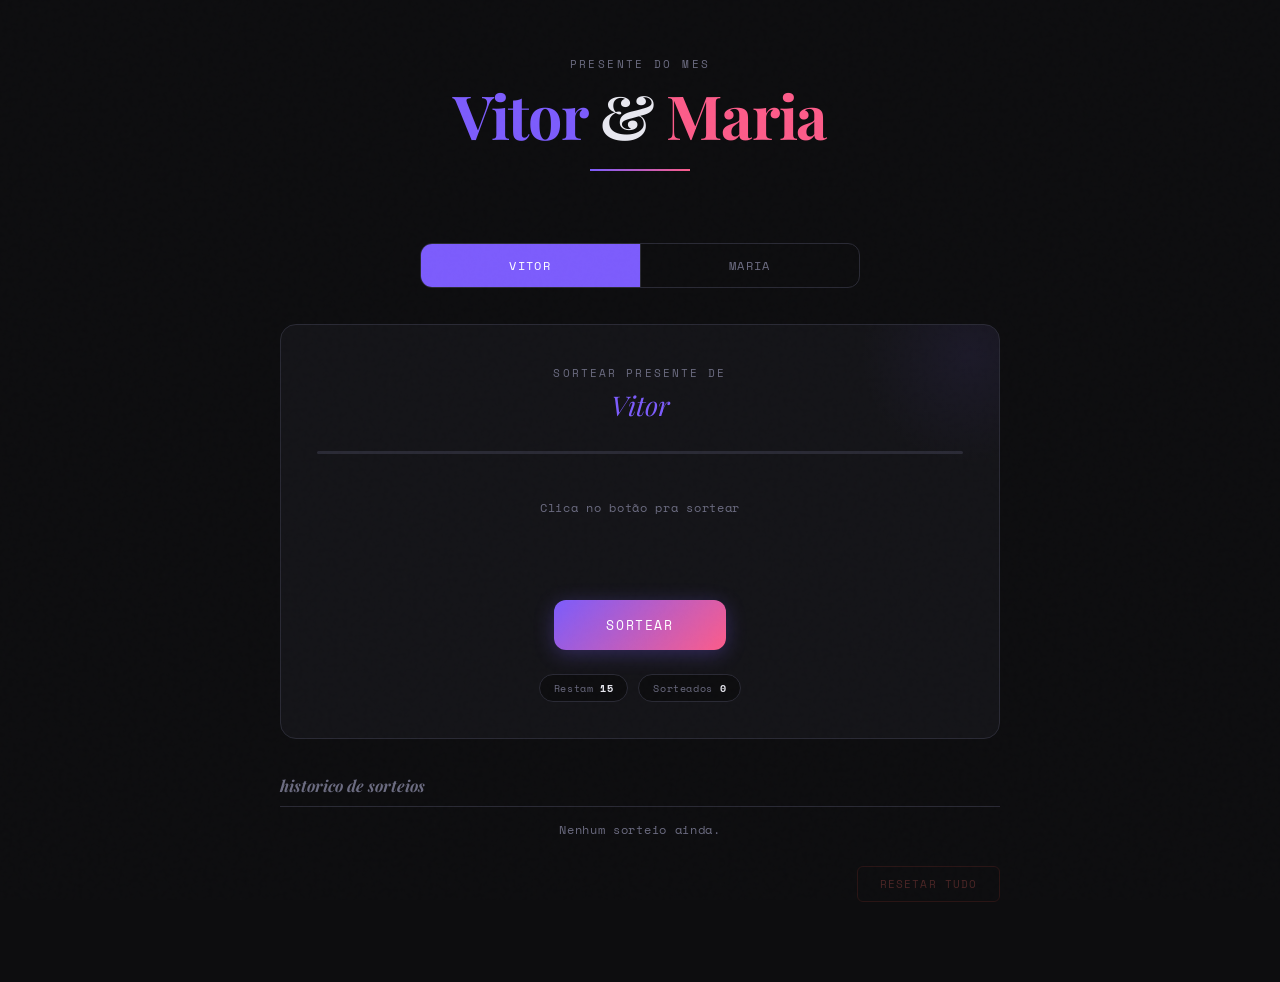
<file: sorteio_bundle.html>
<!DOCTYPE html>
<html lang="pt-BR">
<head>
  <meta charset="UTF-8">
  <meta name="viewport" content="width=device-width, initial-scale=1.0">
  <title>Sorteio do Casal</title>
  <link rel="preconnect" href="https://fonts.googleapis.com">
  <link rel="stylesheet" href="https://fonts.googleapis.com/css2?family=Playfair+Display:ital,wght@0,700;1,400&family=Space+Mono:wght@400;700&display=swap">
  <style>
/* ─── Reset & vars ───────────────────────────────────────────────────────────── */
:root {
  --bg:       #0d0d0f;
  --surface:  #141418;
  --surface2: #1a1a20;
  --border:   #2a2a35;
  --border2:  #3a3a48;
  --accent-v: #7c5cfc;
  --accent-m: #fc5c8a;
  --text:     #e8e8f0;
  --muted:    #6b6b80;
  --gold:     #f5c842;
  --radius:   12px;
}

*, *::before, *::after { margin: 0; padding: 0; box-sizing: border-box; }

body {
  background: var(--bg);
  color: var(--text);
  font-family: 'Space Mono', monospace;
  min-height: 100vh;
  overflow-x: hidden;
}

/* grain */
body::before {
  content: '';
  position: fixed;
  inset: 0;
  background-image: url("data:image/svg+xml,%3Csvg viewBox='0 0 200 200' xmlns='http://www.w3.org/2000/svg'%3E%3Cfilter id='n'%3E%3CfeTurbulence type='fractalNoise' baseFrequency='0.9' numOctaves='4' stitchTiles='stitch'/%3E%3C/filter%3E%3Crect width='100%25' height='100%25' filter='url(%23n)' opacity='0.04'/%3E%3C/svg%3E");
  pointer-events: none;
  z-index: 999;
  opacity: 0.4;
}

/* ─── Header ─────────────────────────────────────────────────────────────────── */
.header {
  text-align: center;
  padding: 56px 20px 36px;
}

.header::after {
  content: '';
  display: block;
  width: 100px;
  height: 2px;
  background: linear-gradient(90deg, var(--accent-v), var(--accent-m));
  margin: 20px auto 0;
}

.subtitle {
  font-size: 0.68rem;
  color: var(--muted);
  letter-spacing: 0.22em;
  text-transform: uppercase;
  margin-bottom: 10px;
}

.title {
  font-family: 'Playfair Display', serif;
  font-size: clamp(2.2rem, 6vw, 3.8rem);
  font-weight: 700;
  letter-spacing: -0.02em;
  line-height: 1.1;
}

.title .v { color: var(--accent-v); }
.title .m { color: var(--accent-m); }

/* ─── Tabs ───────────────────────────────────────────────────────────────────── */
.tabs {
  display: flex;
  justify-content: center;
  max-width: 440px;
  margin: 36px auto 0;
  border: 1px solid var(--border);
  border-radius: var(--radius);
  overflow: hidden;
}

.tab-btn {
  flex: 1;
  padding: 13px 20px;
  background: transparent;
  border: none;
  border-right: 1px solid var(--border);
  color: var(--muted);
  font-family: 'Space Mono', monospace;
  font-size: 0.72rem;
  letter-spacing: 0.12em;
  text-transform: uppercase;
  cursor: pointer;
  transition: background 0.18s, color 0.18s;
}

.tab-btn:last-child { border-right: none; }

.tab-btn.active-v { background: var(--accent-v); color: #fff; }
.tab-btn.active-m { background: var(--accent-m); color: #fff; }

.tab-btn:hover:not(.active-v):not(.active-m) {
  background: var(--surface2);
  color: var(--text);
}

/* ─── Container ──────────────────────────────────────────────────────────────── */
.container {
  max-width: 760px;
  margin: 0 auto;
  padding: 36px 20px 80px;
}

/* ─── Raffle zone ────────────────────────────────────────────────────────────── */
.raffle-zone {
  background: var(--surface);
  border: 1px solid var(--border);
  border-radius: 16px;
  padding: 40px 36px 36px;
  text-align: center;
  margin-bottom: 36px;
  position: relative;
  overflow: hidden;
}

/* glow de fundo */
.raffle-zone::before {
  content: '';
  position: absolute;
  top: -80px; right: -80px;
  width: 220px; height: 220px;
  border-radius: 50%;
  background: radial-gradient(circle, rgba(124,92,252,0.07), transparent 70%);
  pointer-events: none;
}

.person-label {
  font-size: 0.66rem;
  letter-spacing: 0.2em;
  text-transform: uppercase;
  color: var(--muted);
  margin-bottom: 6px;
}

.person-name {
  font-family: 'Playfair Display', serif;
  font-size: 1.7rem;
  font-style: italic;
  margin-bottom: 28px;
}

.person-name.vitor { color: var(--accent-v); }
.person-name.maria { color: var(--accent-m); }

/* barra de progresso */
.progress-track {
  width: 100%;
  height: 3px;
  background: var(--border);
  border-radius: 99px;
  margin-bottom: 28px;
  overflow: hidden;
}

.progress-bar {
  height: 100%;
  background: linear-gradient(90deg, var(--accent-v), var(--accent-m));
  border-radius: 99px;
  width: 0%;
  transition: width 0.5s ease;
}

/* result box */
.result-box {
  min-height: 90px;
  display: flex;
  flex-direction: column;
  align-items: center;
  justify-content: center;
  margin-bottom: 28px;
  gap: 10px;
}

.empty-state {
  color: var(--muted);
  font-size: 0.73rem;
  letter-spacing: 0.06em;
  text-align: center;
}

.result-item-name {
  font-family: 'Playfair Display', serif;
  font-size: 1.35rem;
  font-weight: 700;
  line-height: 1.3;
  opacity: 0;
  transform: translateY(12px);
  transition: opacity 0.35s ease, transform 0.35s cubic-bezier(0.34, 1.56, 0.64, 1);
}

.result-item-name.show {
  opacity: 1;
  transform: translateY(0);
}

.result-link {
  font-size: 0.68rem;
  color: var(--muted);
  text-decoration: none;
  letter-spacing: 0.08em;
  border-bottom: 1px solid var(--border);
  padding-bottom: 2px;
  opacity: 0;
  transition: opacity 0.35s 0.12s ease, color 0.2s, border-color 0.2s;
}

.result-link.show { opacity: 1; }
.result-link:hover { color: var(--text); border-color: var(--text); }

/* botão sortear */
.btn-raffle {
  background: linear-gradient(135deg, var(--accent-v), var(--accent-m));
  color: #fff;
  border: none;
  padding: 15px 52px;
  border-radius: var(--radius);
  font-family: 'Space Mono', monospace;
  font-size: 0.82rem;
  letter-spacing: 0.12em;
  text-transform: uppercase;
  cursor: pointer;
  transition: transform 0.15s, box-shadow 0.15s, opacity 0.15s;
  box-shadow: 0 4px 20px rgba(124,92,252,0.3);
}

.btn-raffle:hover:not(:disabled) {
  transform: translateY(-2px);
  box-shadow: 0 8px 28px rgba(124,92,252,0.45);
}

.btn-raffle:active:not(:disabled) { transform: translateY(0); }

.btn-raffle:disabled {
  opacity: 0.35;
  cursor: not-allowed;
}

.btn-raffle.maria-mode {
  background: linear-gradient(135deg, var(--accent-m), #c0392b);
  box-shadow: 0 4px 20px rgba(252,92,138,0.3);
}

.btn-raffle.maria-mode:hover:not(:disabled) {
  box-shadow: 0 8px 28px rgba(252,92,138,0.45);
}

/* stats */
.stats-row {
  display: flex;
  gap: 10px;
  justify-content: center;
  margin-top: 24px;
  flex-wrap: wrap;
}

.stat-pill {
  background: var(--bg);
  border: 1px solid var(--border);
  border-radius: 100px;
  padding: 5px 14px;
  font-size: 0.65rem;
  color: var(--muted);
  letter-spacing: 0.06em;
}

.stat-pill strong { color: var(--text); }

/* ─── Histórico ──────────────────────────────────────────────────────────────── */
.section-title {
  font-family: 'Playfair Display', serif;
  font-size: 1rem;
  font-style: italic;
  color: var(--muted);
  margin-bottom: 14px;
  padding-bottom: 10px;
  border-bottom: 1px solid var(--border);
}

.history-list {
  display: flex;
  flex-direction: column;
  gap: 7px;
}

.history-item {
  display: flex;
  align-items: center;
  gap: 13px;
  padding: 13px 16px;
  background: var(--surface);
  border: 1px solid var(--border);
  border-radius: 10px;
  animation: slideIn 0.3s ease both;
}

@keyframes slideIn {
  from { opacity: 0; transform: translateX(-6px); }
  to   { opacity: 1; transform: translateX(0); }
}

.history-dot {
  width: 7px; height: 7px;
  border-radius: 50%;
  flex-shrink: 0;
}
.history-dot.v { background: var(--accent-v); }
.history-dot.m { background: var(--accent-m); }

.history-info { flex: 1; min-width: 0; }

.history-person {
  font-size: 0.62rem;
  text-transform: uppercase;
  letter-spacing: 0.15em;
  color: var(--muted);
  margin-bottom: 2px;
}

.history-name {
  font-size: 0.82rem;
  color: var(--text);
  white-space: nowrap;
  overflow: hidden;
  text-overflow: ellipsis;
}

.history-meta {
  display: flex;
  flex-direction: column;
  align-items: flex-end;
  gap: 5px;
  flex-shrink: 0;
}

.history-month {
  font-size: 0.62rem;
  color: var(--muted);
  letter-spacing: 0.04em;
}

.history-link-icon {
  color: var(--muted);
  text-decoration: none;
  font-size: 0.65rem;
  border: 1px solid var(--border);
  padding: 3px 9px;
  border-radius: 4px;
  transition: color 0.2s, border-color 0.2s;
  white-space: nowrap;
}

.history-link-icon:hover {
  color: var(--text);
  border-color: var(--border2);
}

/* ─── Reset btn ──────────────────────────────────────────────────────────────── */
.btn-reset {
  background: transparent;
  border: 1px solid #2a1515;
  color: #4a2525;
  padding: 9px 22px;
  border-radius: 6px;
  font-family: 'Space Mono', monospace;
  font-size: 0.67rem;
  letter-spacing: 0.1em;
  text-transform: uppercase;
  cursor: pointer;
  transition: border-color 0.2s, color 0.2s;
  margin-top: 28px;
  display: block;
  margin-left: auto;
}

.btn-reset:hover {
  border-color: #c0392b;
  color: #c0392b;
}

/* ─── Confetti ───────────────────────────────────────────────────────────────── */
.confetti-container {
  position: fixed;
  inset: 0;
  pointer-events: none;
  z-index: 1000;
}

.confetti-piece {
  position: absolute;
  top: -12px;
  animation: confettiFall linear forwards;
}

@keyframes confettiFall {
  to { transform: translateY(110vh) rotate(720deg); opacity: 0; }
}

/* ─── Responsivo ─────────────────────────────────────────────────────────────── */
@media (max-width: 480px) {
  .raffle-zone { padding: 28px 20px 24px; }
  .title { font-size: 2rem; }
  .result-item-name { font-size: 1.1rem; }
}

</style>
</head>
<body>

  <div class="confetti-container" id="confetti" aria-hidden="true"></div>

  <!-- Header -->
  <header class="header">
    <p class="subtitle">presente do mes</p>
    <h1 class="title">
      <span class="v">Vitor</span> &amp; <span class="m">Maria</span>
    </h1>
  </header>

  <!-- Tabs -->
  <nav class="tabs" role="tablist">
    <button class="tab-btn active-v" data-mode="vitor" role="tab" aria-selected="true">Vitor</button>
    <button class="tab-btn"          data-mode="maria" role="tab" aria-selected="false">Maria</button>
  </nav>

  <!-- Main -->
  <main class="container">

    <!-- Zona de sorteio -->
    <section class="raffle-zone" aria-live="polite">
      <p class="person-label">sortear presente de</p>
      <p class="person-name vitor" id="person-display">Vitor</p>

      <div class="progress-track">
        <div class="progress-bar" id="progress-bar"></div>
      </div>

      <div class="result-box" id="result-box">
        <p class="empty-state" id="placeholder">Clica no botão pra sortear</p>
        <p class="result-item-name" id="result-name"></p>
        <a class="result-link" id="result-link" href="#" target="_blank" rel="noopener">ver produto</a>
      </div>

      <button class="btn-raffle" id="btn-sortear">Sortear</button>

      <div class="stats-row">
        <div class="stat-pill">Restam <strong id="remaining-count">—</strong></div>
        <div class="stat-pill">Sorteados <strong id="drawn-count">0</strong></div>
      </div>
    </section>

    <!-- Histórico -->
    <section>
      <h2 class="section-title">historico de sorteios</h2>
      <div class="history-list" id="history-list">
        <div class="empty-state">Nenhum sorteio ainda.</div>
      </div>
    </section>

    <button class="btn-reset" id="btn-reset">resetar tudo</button>

  </main>

  <!-- Scripts: dados → estado → ui → app -->
  
  
  
  

<script>
const ITEMS = {
  vitor: [
    { id: "v01", name: "Teclado e mouse sem fio branco",              url: "https://br.shp.ee/4T7C81wZ" },
    { id: "v02", name: "Camisa Polo com Ziper",                       url: "https://api-shein.shein.com/h5/sharejump/appjump?link=lAbLGhGC0b3_8&localcountry=BR" },
    { id: "v03", name: "Camiseta Basica Essencial Manga Curta",       url: "https://api-shein.shein.com/h5/sharejump/appjump?link=lAbYPPIwn9r_8&localcountry=BR" },
    { id: "v04", name: "Camisa Polo Malha Canelada Listrada",         url: "https://api-shein.shein.com/h5/sharejump/appjump?link=lAbVsbKdlN6_8&localcountry=BR" },
    { id: "v05", name: "Camiseta Malha Waffle Ajuste Muscular",       url: "https://api-shein.shein.com/h5/sharejump/appjump?link=lAbV0RrnfvN_8&localcountry=BR" },
    { id: "v06", name: "Sueter Gola Careca Casual de Inverno",        url: "https://api-shein.shein.com/h5/sharejump/appjump?link=lAbRJwUhwjP_8&localcountry=BR" },
    { id: "v07", name: "Sueter Manga Curta Gola Alta Classico",       url: "https://api-shein.shein.com/h5/sharejump/appjump?link=lAbqPptVK8P_8&localcountry=BR" },
    { id: "v08", name: "Sueter Gola Careca Tricotado Manga Longa",    url: "https://api-shein.shein.com/h5/sharejump/appjump?link=lAbqouR3HGB_8&localcountry=BR" },
    { id: "v09", name: "Calca de Moletom Perna Larga",                url: "https://api-shein.shein.com/h5/sharejump/appjump?link=lAbI0AQAOkI_8&localcountry=BR" },
    { id: "v10", name: "Meias Esportivas Confortaveis Unissex",       url: "https://api-shein.shein.com/h5/sharejump/appjump?link=lAn7SDzr0zc_8&localcountry=BR" },
    { id: "v11", name: "Regata Masculina Premium Americana Canelada", url: "https://api-shein.shein.com/h5/sharejump/appjump?link=lAnuPL9mxE3_8&localcountry=BR" },
    { id: "v12", name: "Regata Masculina Casual Basica Algodao",      url: "https://api-shein.shein.com/h5/sharejump/appjump?link=lAnuzGnqBmV_8&localcountry=BR" },
    { id: "v13", name: "Sueter Grunge Punk Jacquard Desgastado",      url: "https://api-shein.shein.com/h5/sharejump/appjump?link=lAn8jJEPXWF_8&localcountry=BR" },
    { id: "v14", name: "Colete Cropped Solto Estampa Gotica",         url: "https://api-shein.shein.com/h5/sharejump/appjump?link=lAncvCFZjZ1_8&localcountry=BR" },
    { id: "v15", name: "Sueter Oversized Malha Canelada Manga Curta", url: "https://api-shein.shein.com/h5/sharejump/appjump?link=lAneInwHoBT_8&localcountry=BR" },
  ],
  maria: [
    { id: "m01", name: "Acido Creamy (rosa)",                         url: "https://vt.tiktok.com/ZS98qkxedxFyw-D788t/" },
    { id: "m02", name: "Conjunto de academia",                        url: "https://vt.tiktok.com/ZS98qBNX3onVt-M5mUs/" },
    { id: "m03", name: "Blusa assimetrica com babado gola alta",      url: "https://vt.tiktok.com/ZS98qB6LfAcks-NJU5x/" },
    { id: "m04", name: "Sabonete liquido facial Creamy",              url: "https://vt.tiktok.com/ZS98qk4M51YVT-zQp7O/" },
    { id: "m05", name: "Look Shein 1",                                url: "https://api-shein.shein.com/h5/sharejump/appjump?link=lAUK3WOlqck_8&localcountry=BR" },
    { id: "m06", name: "Look Shein 2",                                url: "https://api-shein.shein.com/h5/sharejump/appjump?link=lAU0t5Xgbhh_8&localcountry=BR" },
    { id: "m07", name: "Conjunto Shein",                              url: "https://api-shein.shein.com/h5/sharejump/appjump?link=lAUycx531bg_8&localcountry=BR" },
    { id: "m08", name: "Camisa",                                      url: "https://api-shein.shein.com/h5/sharejump/appjump?link=lAbLSqpiKdy_8&localcountry=BR" },
    { id: "m09", name: "Camisa branca",                               url: "https://api-shein.shein.com/h5/sharejump/appjump?link=lAbLBQ0BUqB_8&localcountry=BR" },
    { id: "m10", name: "Sapato",                                      url: "https://api-shein.shein.com/h5/sharejump/appjump?link=lAbVdTZKhey_8&localcountry=BR" },
    { id: "m11", name: "Sutia",                                       url: "https://api-shein.shein.com/h5/sharejump/appjump?link=lAbVQYliaFR_8&localcountry=BR" },
    { id: "m12", name: "Saia longa",                                  url: "https://api-shein.shein.com/h5/sharejump/appjump?link=lAblZU5qXci_8&localcountry=BR" },
    { id: "m13", name: "Camisa preta",                                url: "https://api-shein.shein.com/h5/sharejump/appjump?link=lAbR6WbuApH_8&localcountry=BR" },
    { id: "m14", name: "Vestido mid",                                 url: "https://api-shein.shein.com/h5/sharejump/appjump?link=lAbqEsbMwvB_8&localcountry=BR" },
    { id: "m15", name: "Salto marrom",                                url: "https://api-shein.shein.com/h5/sharejump/appjump?link=lAbPXAr5nON_8&localcountry=BR" },
    { id: "m16", name: "Vestido marrom",                              url: "https://api-shein.shein.com/h5/sharejump/appjump?link=lAbP6jh1VgL_8&localcountry=BR" },
  ]
};


// ─── State Manager ───────────────────────────────────────────────────────────
// Persiste via localStorage. IDs em vez de índices — à prova de reordenação.

const STATE_KEY = 'sorteio_v2';

const DEFAULT_STATE = () => ({
  version: 2,
  vitor:  { drawnIds: [] },
  maria:  { drawnIds: [] },
  history: []   // [{ person, itemId, name, url, drawnAt }]
});

function loadState() {
  try {
    const raw = localStorage.getItem(STATE_KEY);
    if (!raw) return DEFAULT_STATE();
    const parsed = JSON.parse(raw);
    // migração da versão antiga (índices → ids)
    if (!parsed.version || parsed.version < 2) return DEFAULT_STATE();
    return parsed;
  } catch {
    return DEFAULT_STATE();
  }
}

function saveState(state) {
  try {
    localStorage.setItem(STATE_KEY, JSON.stringify(state));
  } catch (e) {
    console.error('Falha ao salvar estado:', e);
  }
}

function resetPerson(state, person) {
  state[person].drawnIds = [];
  // remove histórico da pessoa mas mantém do outro
  state.history = state.history.filter(h => h.person !== person);
}

function resetAll(state) {
  const fresh = DEFAULT_STATE();
  Object.assign(state, fresh);
}

function drawItem(state, person, items) {
  const drawnIds = state[person].drawnIds;
  const available = items.filter(i => !drawnIds.includes(i.id));
  if (available.length === 0) return null;

  const winner = available[Math.floor(Math.random() * available.length)];

  drawnIds.push(winner.id);
  state.history.unshift({
    person,
    itemId:  winner.id,
    name:    winner.name,
    url:     winner.url,
    drawnAt: new Date().toISOString()
  });

  saveState(state);
  return winner;
}

function getAvailable(state, person, items) {
  return items.filter(i => !state[person].drawnIds.includes(i.id));
}


// ─── UI ───────────────────────────────────────────────────────────────────────

const MONTHS = ["Jan","Fev","Mar","Abr","Mai","Jun","Jul","Ago","Set","Out","Nov","Dez"];

function formatDate(iso) {
  const d = new Date(iso);
  return `${MONTHS[d.getMonth()]} ${d.getFullYear()}`;
}

// ── Tabs / modo ───────────────────────────────────────────────────────────────
function renderMode(mode) {
  document.querySelectorAll('.tab-btn').forEach(btn => {
    btn.classList.remove('active-v', 'active-m');
  });
  const activeTab = document.querySelector(`.tab-btn[data-mode="${mode}"]`);
  if (activeTab) activeTab.classList.add(mode === 'vitor' ? 'active-v' : 'active-m');

  const display = document.getElementById('person-display');
  display.textContent = mode === 'vitor' ? 'Vitor' : 'Maria';
  display.className = 'person-name ' + mode;

  const btn = document.getElementById('btn-sortear');
  btn.className = 'btn-raffle' + (mode === 'maria' ? ' maria-mode' : '');

  clearResult();
}

// ── Resultado ─────────────────────────────────────────────────────────────────
function clearResult() {
  const nameEl   = document.getElementById('result-name');
  const linkEl   = document.getElementById('result-link');
  const phEl     = document.getElementById('placeholder');
  const tagEl    = document.getElementById('result-tag');

  nameEl.classList.remove('show');
  linkEl.classList.remove('show');
  if (tagEl) tagEl.classList.remove('show');

  phEl.style.display = 'block';
  phEl.textContent   = 'Clica no botão pra sortear';
}

function showRolling(text) {
  const phEl = document.getElementById('placeholder');
  phEl.style.display = 'block';
  phEl.textContent   = text;

  const nameEl = document.getElementById('result-name');
  const linkEl = document.getElementById('result-link');
  nameEl.classList.remove('show');
  linkEl.classList.remove('show');
}

function showResult(item) {
  const phEl   = document.getElementById('placeholder');
  const nameEl = document.getElementById('result-name');
  const linkEl = document.getElementById('result-link');

  phEl.style.display = 'none';
  nameEl.textContent = item.name;
  linkEl.href        = item.url;

  requestAnimationFrame(() => {
    nameEl.classList.add('show');
    linkEl.classList.add('show');
  });
}

// ── Stats ─────────────────────────────────────────────────────────────────────
function renderStats(state, mode, items) {
  const total   = items.length;
  const drawn   = state[mode].drawnIds.length;
  const remain  = total - drawn;

  document.getElementById('remaining-count').textContent = remain;
  document.getElementById('drawn-count').textContent     = drawn;

  const btn = document.getElementById('btn-sortear');
  btn.disabled    = remain === 0;
  btn.textContent = remain === 0 ? 'Lista esgotada' : 'Sortear';

  // barra de progresso
  const bar = document.getElementById('progress-bar');
  if (bar) bar.style.width = `${(drawn / total) * 100}%`;
}

// ── Histórico ─────────────────────────────────────────────────────────────────
function renderHistory(state) {
  const list = document.getElementById('history-list');

  if (state.history.length === 0) {
    list.innerHTML = '<div class="empty-state">Nenhum sorteio ainda.</div>';
    return;
  }

  list.innerHTML = state.history.map((h, idx) => `
    <div class="history-item" style="animation-delay:${idx * 0.04}s">
      <div class="history-dot ${h.person === 'vitor' ? 'v' : 'm'}"></div>
      <div class="history-info">
        <div class="history-person">${h.person}</div>
        <div class="history-name">${h.name}</div>
      </div>
      <div class="history-meta">
        <div class="history-month">${formatDate(h.drawnAt)}</div>
        <a class="history-link-icon" href="${h.url}" target="_blank" rel="noopener">ver</a>
      </div>
    </div>
  `).join('');
}

// ── Confetti ──────────────────────────────────────────────────────────────────
function fireConfetti(accentColor) {
  const container = document.getElementById('confetti');
  const colors    = [accentColor, '#f5c842', '#ffffff', '#50fa7b', '#8be9fd'];

  for (let i = 0; i < 70; i++) {
    const el    = document.createElement('div');
    el.className = 'confetti-piece';
    const color  = colors[Math.floor(Math.random() * colors.length)];
    const size   = 4 + Math.random() * 9;
    el.style.cssText = `
      left:${Math.random() * 100}vw;
      background:${color};
      border-radius:${Math.random() > 0.5 ? '50%' : '2px'};
      width:${size}px;
      height:${size}px;
      animation-duration:${1.5 + Math.random() * 2}s;
      animation-delay:${Math.random() * 0.4}s;
      transform:rotate(${Math.random() * 360}deg);
    `;
    container.appendChild(el);
    setTimeout(() => el.remove(), 4500);
  }
}


// ─── App ──────────────────────────────────────────────────────────────────────

let currentMode = 'vitor';
let state       = loadState();
let isRolling   = false;

// ── Spin ──────────────────────────────────────────────────────────────────────
function sortear() {
  if (isRolling) return;

  const items     = ITEMS[currentMode];
  const available = getAvailable(state, currentMode, items);
  if (available.length === 0) return;

  isRolling = true;
  document.getElementById('btn-sortear').disabled = true;

  let count    = 0;
  const spins  = 22 + Math.floor(Math.random() * 8); // 22–30 spins
  let interval = 60;

  function tick() {
    const rand = available[Math.floor(Math.random() * available.length)];
    showRolling(rand.name);
    count++;

    // acelera no início, desacelera no fim
    if (count > spins * 0.7) interval = Math.min(interval * 1.15, 200);

    if (count < spins) {
      setTimeout(tick, interval);
    } else {
      // sorteia de verdade
      const winner = drawItem(state, currentMode, items);
      showResult(winner);
      renderStats(state, currentMode, items);
      renderHistory(state);

      const accent = currentMode === 'vitor' ? '#7c5cfc' : '#fc5c8a';
      fireConfetti(accent);

      isRolling = false;
      document.getElementById('btn-sortear').disabled = false;
    }
  }

  tick();
}

// ── Troca de modo ─────────────────────────────────────────────────────────────
function setMode(mode) {
  if (isRolling) return;
  currentMode = mode;
  renderMode(mode);
  renderStats(state, mode, ITEMS[mode]);
}

// ── Reset ─────────────────────────────────────────────────────────────────────
function handleReset() {
  if (isRolling) return;

  const msg = 'Resetar tudo? O histórico completo será perdido.';
  if (!confirm(msg)) return;

  resetAll(state);
  saveState(state);
  clearResult();
  renderStats(state, currentMode, ITEMS[currentMode]);
  renderHistory(state);
}

// ── Init ──────────────────────────────────────────────────────────────────────
document.addEventListener('DOMContentLoaded', () => {
  // bind tabs
  document.querySelectorAll('.tab-btn').forEach(btn => {
    btn.addEventListener('click', () => setMode(btn.dataset.mode));
  });

  // bind botões
  document.getElementById('btn-sortear').addEventListener('click', sortear);
  document.getElementById('btn-reset').addEventListener('click', handleReset);

  // render inicial
  renderMode(currentMode);
  renderStats(state, currentMode, ITEMS[currentMode]);
  renderHistory(state);
});

</script>
</body>
</html>
</file>
